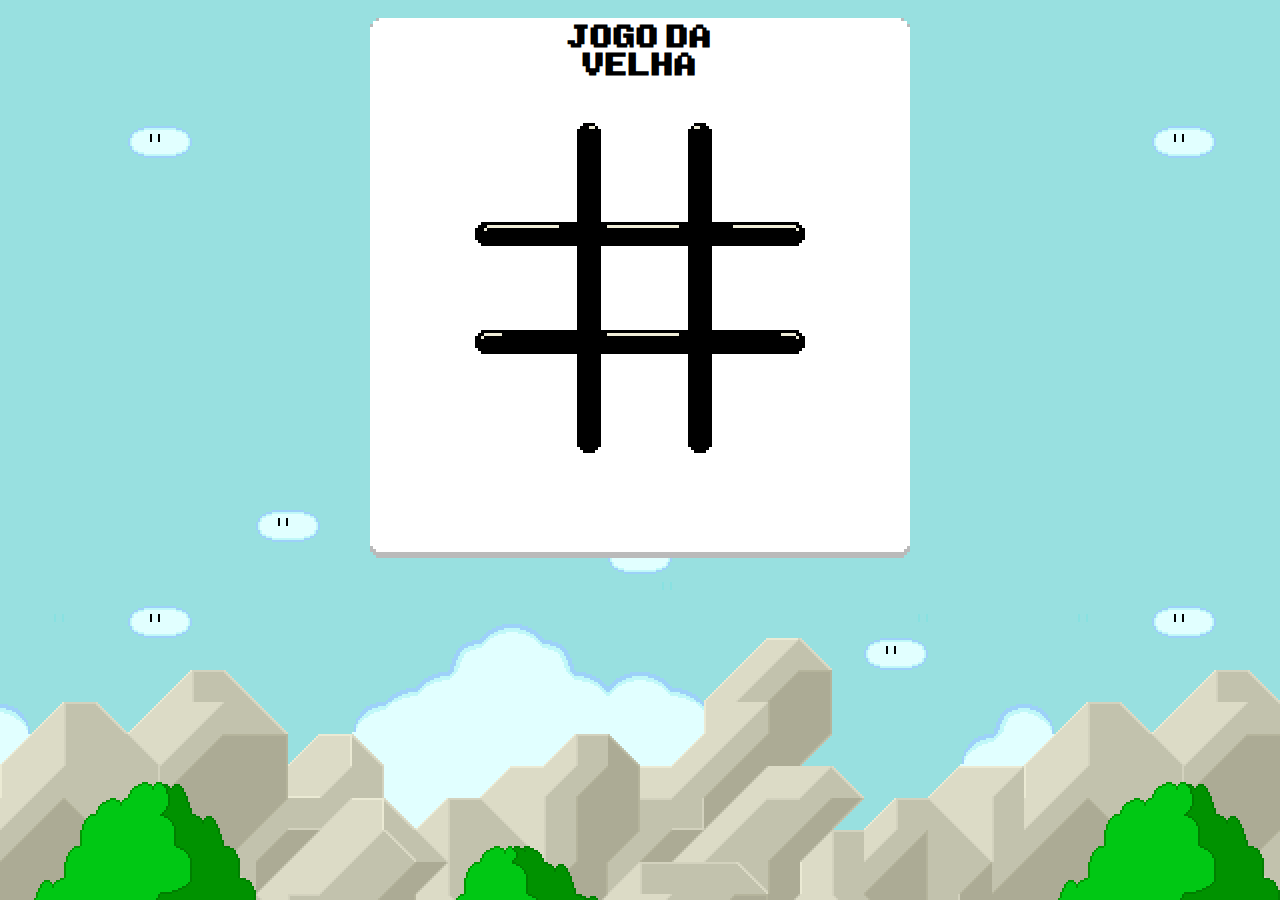
<file: Jogo da Velha/index.html>
<!DOCTYPE html>
<html lang="en">

<head>
    <meta charset="UTF-8">
    <meta name="viewport" content="width=device-width, initial-scale=1.0">
    <title>Jogo da Velha</title>
    <link rel="shortcut icon" href="Mario.png" type="image/x-icon">
    <link rel="stylesheet" href="style.css">
    <script src="script.js"></script>
</head>

<body>
    <div id="titulo">
        <h1 style="text-align: center;">JOGO DA VELHA</h1>
    </div>
    <section id="container">
        <table>
            <tr>
                <td class="a" id="1" onclick="desenhar(this.id)"></td>
                <td class="a" id="2" onclick="desenhar(this.id)"></td>
                <td class="a" id="3" onclick="desenhar(this.id)"></td>
            </tr>
            <tr>
                <td class="a" id="4" onclick="desenhar(this.id)"></td>
                <td class="a" id="5" onclick="desenhar(this.id)"></td>
                <td class="a" id="6" onclick="desenhar(this.id)"></td>
            </tr>
            <tr>
                <td class="a" id="7" onclick="desenhar(this.id)"></td>
                <td class="a" id="8" onclick="desenhar(this.id)"></td>
                <td class="a" id="9" onclick="desenhar(this.id)"></td>
            </tr>
        </table>
    </section>
    <section>
        <div id="reiniciar"></div>
    </section>
</body>

</html>
</file>
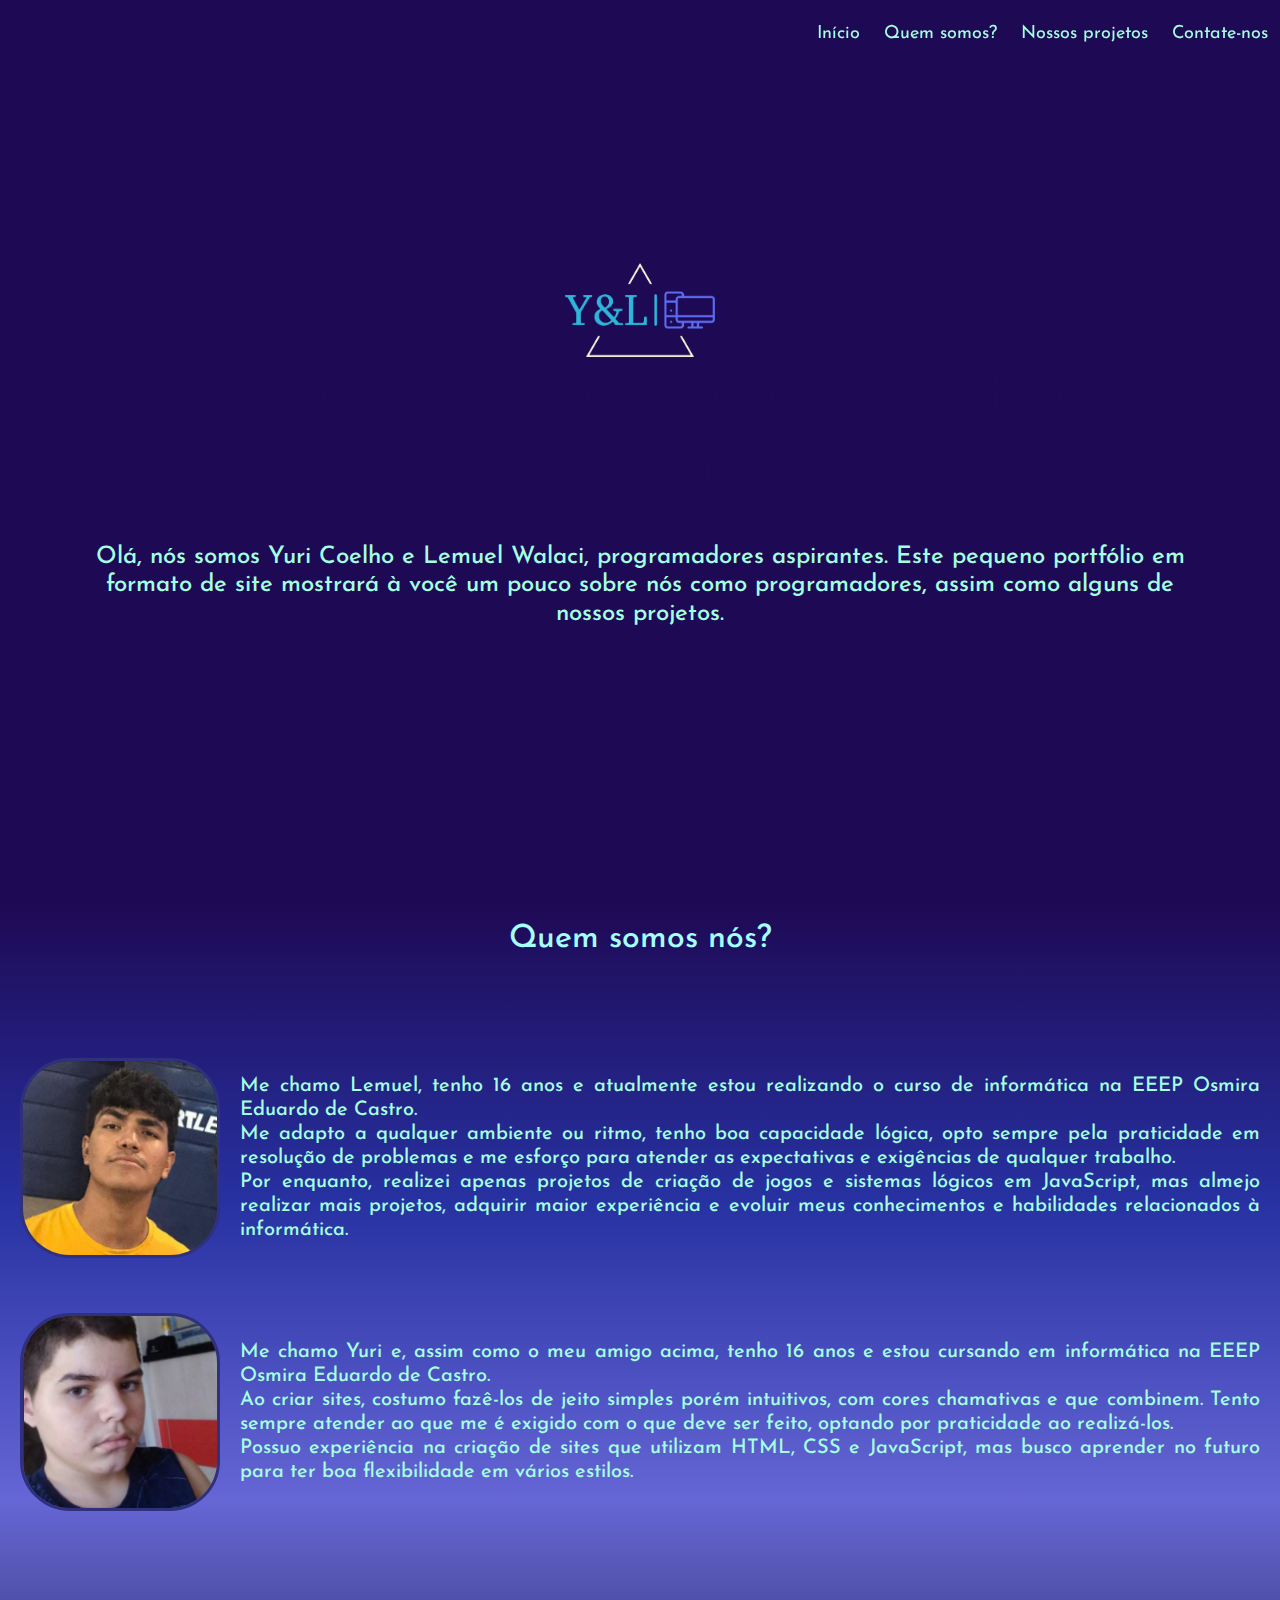
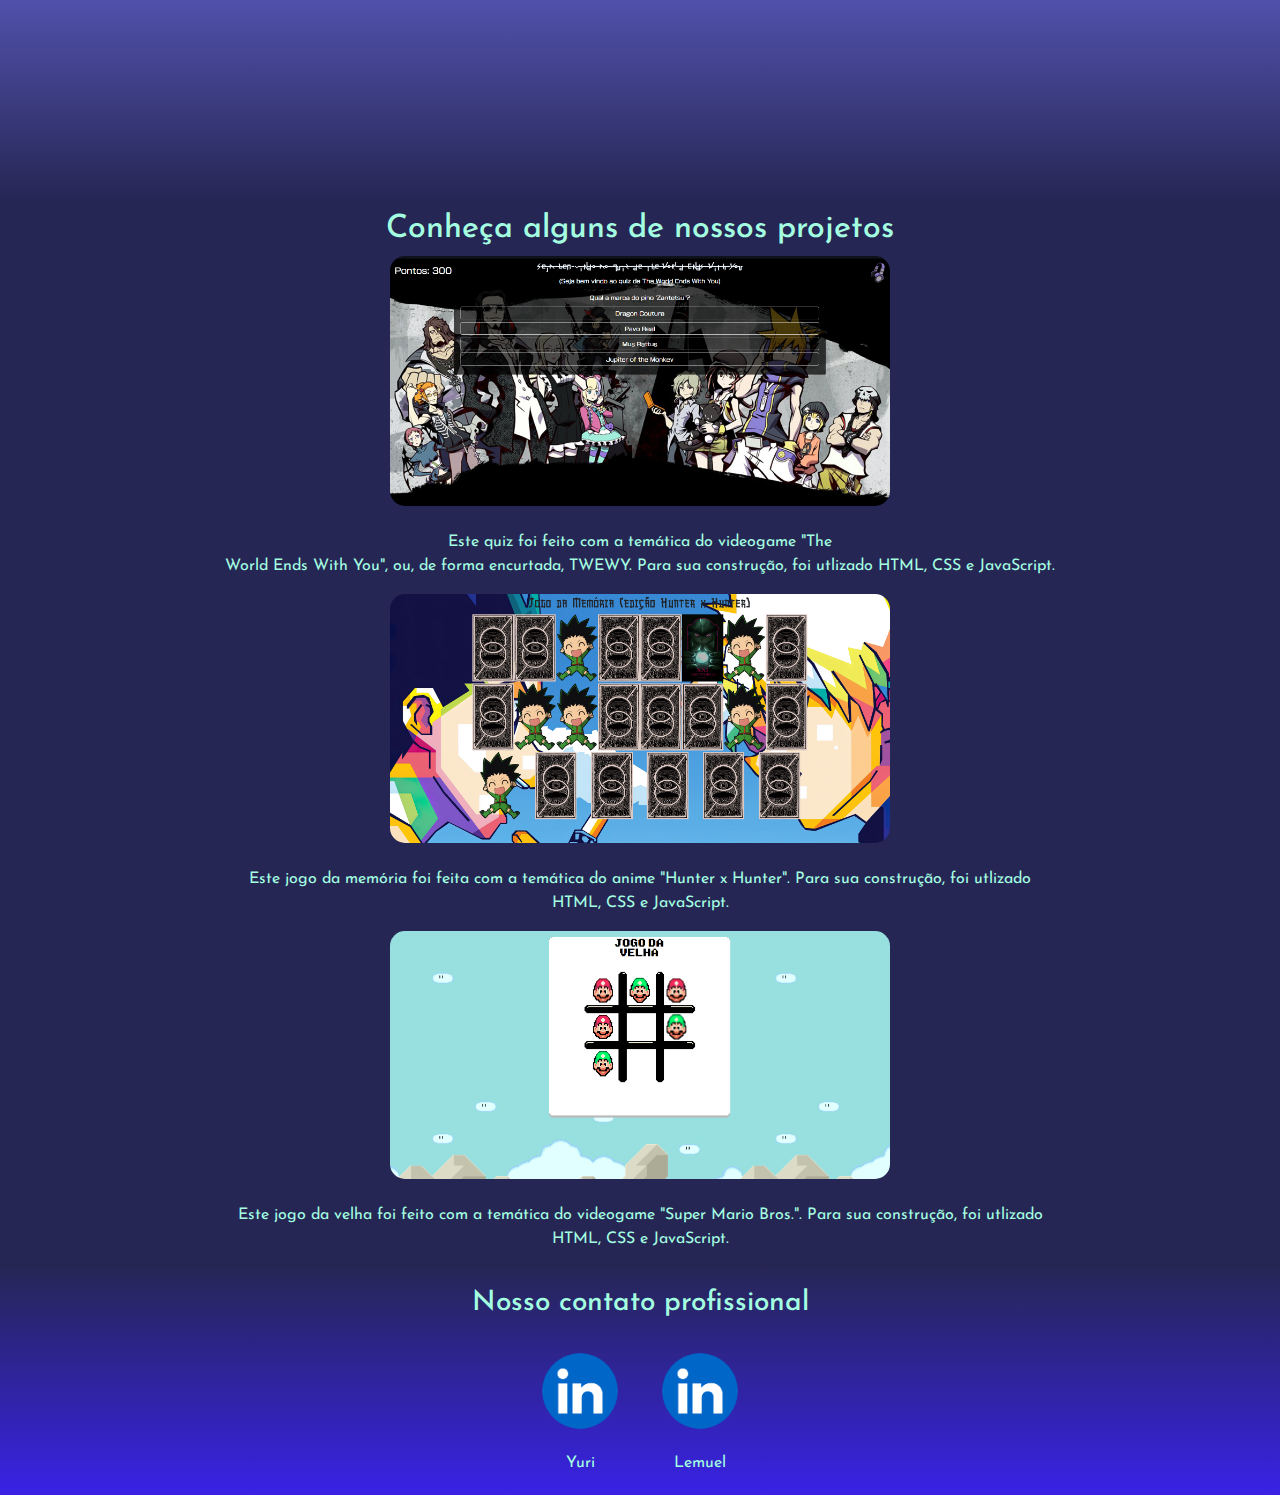
<file: portfolio.html>
<!DOCTYPE html>
<html lang="pt-br">

<head>
    <meta charset="UTF-8">
    <meta name="viewport" content="width=device-width, initial-scale=1.0">
    <title>Portfolio</title>
    <link rel="stylesheet" href="portfolio.css">
    <link href="https://cdn.jsdelivr.net/npm/bootstrap@5.3.3/dist/css/bootstrap.min.css" rel="stylesheet"
        integrity="sha384-QWTKZyjpPEjISv5WaRU9OFeRpok6YctnYmDr5pNlyT2bRjXh0JMhjY6hW+ALEwIH" crossorigin="anonymous">
    <!-- Ícone do site -->
    <link rel="shortcut icon" href="Imagens/site-icon.png" type="image/x-icon">
</head>

<body>
    <!-- Seção do header -->
    <div class="header">
        <div class="header-right">
            <a class="active" href="#inicio">Início</a>
            <a href="#quemsomos">Quem somos?</a>
            <a href="#projetos">Nossos projetos</a>
            <a href="#contatos">Contate-nos</a>
        </div>
    </div>

    <!-- Início -->
    <section id="inicio">
        <div id="home" class="home">
            <div class="container">
                <div class="home-content">
                    <img src="Imagens/logo-no-background.png" alt="Logo Transparente" id="logo">
                    <h1 data-text="Seja bem-vindo ao nosso portfólio virtual">
                        Seja bem-vindo ao nosso portfólio virtual
                    </h1>
                    <br>
                    <h4 style="color: rgb(164, 255, 225);">
                        Olá, nós somos Yuri Coelho e Lemuel Walaci, programadores aspirantes. Este pequeno
                        portfólio em formato de site mostrará à você um pouco sobre nós como programadores,
                        assim como alguns de nossos projetos.
                    </h4>
                </div>
            </div>
        </div>
    </section>

    <!-- Quem somos? -->
    <section id="quemsomos">
        <div>
            <h2>
                Quem somos nós?
            </h2>
        </div>
        <div id="criadores">
            <img src="Imagens/perfillemuel.jpg" alt="Lemuel PFP" id="pfplemuel">
            <br><br>
            <h5 style="text-align: justify;" id="plemuel">
                Me chamo Lemuel, tenho 16 anos e atualmente estou realizando o curso de informática na EEEP Osmira
                Eduardo de Castro.
                <br>
                Me adapto a qualquer ambiente ou ritmo, tenho boa capacidade lógica, opto sempre pela praticidade em
                resolução de problemas e me esforço para atender as expectativas e exigências de qualquer trabalho.
                <br>
                Por enquanto, realizei apenas projetos de criação de jogos e sistemas lógicos em JavaScript, mas almejo
                realizar mais projetos, adquirir maior experiência e evoluir meus conhecimentos e habilidades
                relacionados à informática.
            </h5>
        </div>
        <div class="horizontal-line"></div>
        <div id="criadores">
            <img src="Imagens/perfilyuri.png" alt="Yuri PFP" id="pfpyuri">
            <br><br>
            <h5 style="text-align: justify;" id="pyuri">
                Me chamo Yuri e, assim como o meu amigo acima, tenho 16 anos e estou cursando em informática na EEEP
                Osmira Eduardo de
                Castro.
                <br>
                Ao criar sites, costumo fazê-los de jeito simples porém intuitivos, com cores chamativas e que combinem.
                Tento sempre atender ao que me é exigido com o que deve ser feito, optando por praticidade ao
                realizá-los.
                <br>
                Possuo experiência na criação de sites que utilizam HTML, CSS e JavaScript, mas busco aprender no futuro
                para ter boa flexibilidade em vários estilos.
            </h5>
        </div>
    </section>

    <!-- Projetos -->
    <section id="projetos">
        <br>
        <div id="proj">
            <h2>
                Conheça alguns de nossos projetos
            </h2>
            <a href="Quiz 07.05.2024/quiz.html" id="quizpic">
                <img src="Imagens/twewy.png" alt="Quiz TWEWY" width="500px">
            </a>
            <br><br>
            <p id="quiztext">
                Este quiz foi feito com a temática do videogame "The <br> World Ends With You", ou, de forma encurtada,
                TWEWY. Para sua construção, foi utlizado HTML, CSS e JavaScript.
            </p>
            <a href="Jogo da Memória/jdm.html" id="jdmpic">
                <img src="Imagens/hxh.png" alt="JDM HxH" width="500px">
            </a>
            <br><br>
            <p id="jdmtext">
                Este jogo da memória foi feita com a temática do anime "Hunter x Hunter". Para sua construção, foi
                utlizado <br> HTML, CSS e JavaScript.
            </p>
            <a href="Jogo da Velha/index.html" id="jdvpic">
                <img src="Imagens/mario.png" alt="JDV Mario Bros" width="500px">
            </a>
            <br><br>
            <p id="jdvtext">
                Este jogo da velha foi feito com a temática do videogame "Super Mario Bros.". Para sua construção, foi
                utlizado <br> HTML, CSS e JavaScript.
            </p>
        </div>
    </section>

    <!-- Footer / Contate-nos -->
    <footer id="contatos">
        <div>
            <h3 style="text-align: center;">
                Nosso contato profissional
            </h3>
            <div class="contact-container">
                <a href="https://www.linkedin.com/in/yuri-oliveira-coelho-5524922a3" id="yuric">
                    <img src="Imagens/linkedin-logo.png" alt="Logo LinkedIn" width="100px">
                    <figcaption>Yuri</figcaption>
                </a>
                <a href="https://www.linkedin.com/in/lemuel-walaci-b656b12a5" id="lemuelc">
                    <img src="Imagens/linkedin-logo.png" alt="Logo LinkedIn" width="100px">
                    <figcaption>Lemuel</figcaption>
                </a>
            </div>
        </div>
    </footer>
</body>

</html>
</file>
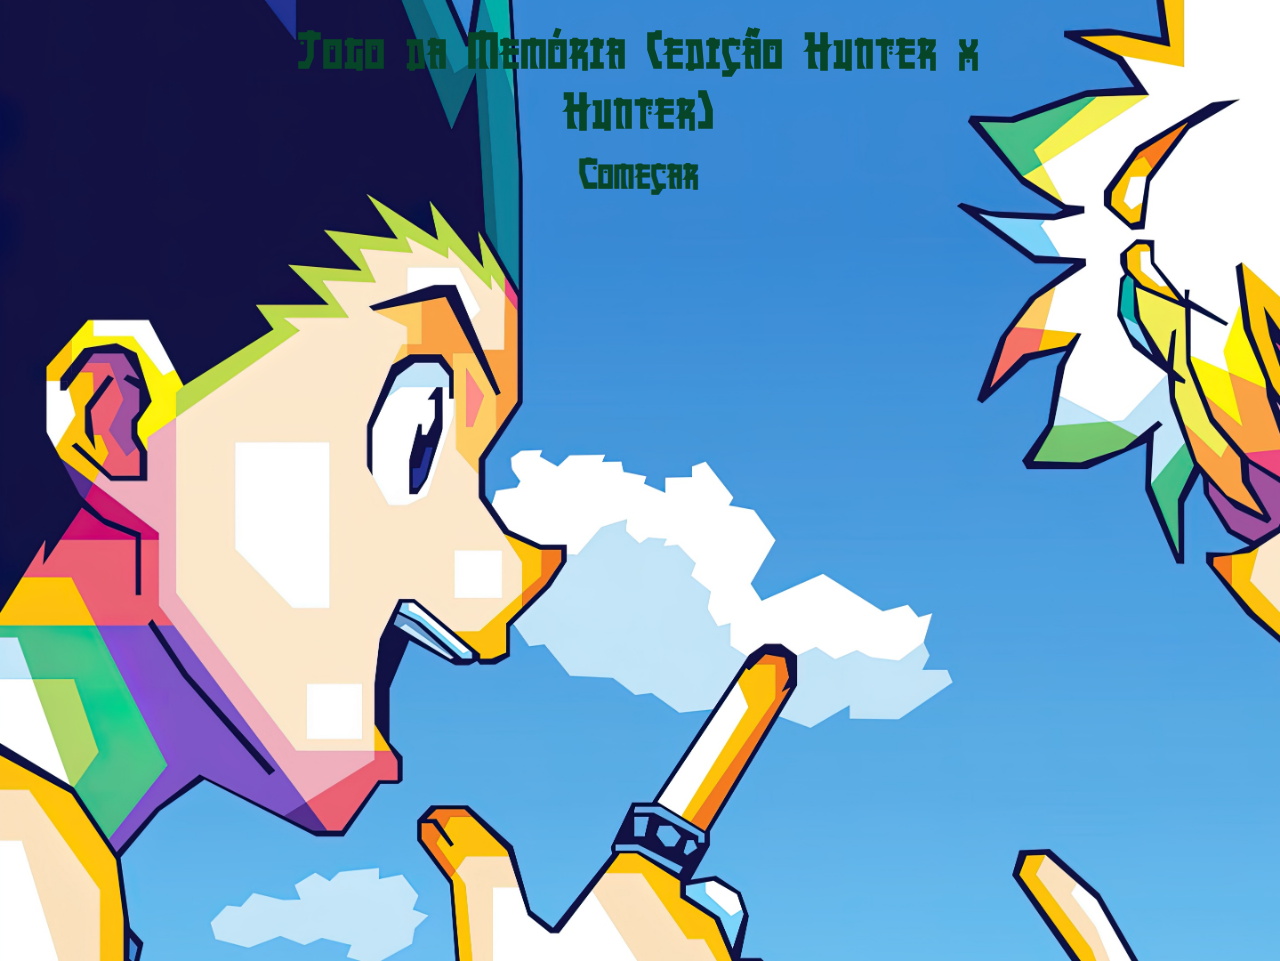
<file: Jogo da Memória/jdm.html>
<!DOCTYPE html>
<html lang="pt-br">

<head>
  <meta charset="UTF-8">
  <meta name="viewport" content="width=device-width, initial-scale=1.0">
  <title>Jogo da Memória</title>
</head>

<body class="page">

  <header>
    <h1 class="points"></h1>
    <h1 class="title">Jogo da Memória (edição Hunter x Hunter)</h1>
  </header>

  <div class="inicio">
    <div class="starter">
      <h1>Começar</h1>
    </div>
  </div>

  <table class="tabela">
    <tr class="first"></tr>
    <tr class="second"></tr>
    <tr class="third"></tr>
  </table>

</body>

<link rel="stylesheet" href="jdm.css">
<script src="jdm.js"></script>

</html>
</file>
<file: Jogo da Velha/style.css>
@font-face {
    font-family: "Super Mario World";
    src: url(Super-Mario-World.ttf);;
}
body{
    font-family: "Super Mario World";
    font-size: 0.8em;
    display: block;
    margin-left: auto;
    margin-right: auto;
    background-color: gainsboro;
    background-image: url(background.png);
    background-repeat: repeat-x;

}
#container{
    margin: auto;
    display: flex;
    justify-content: center;
    background-image: url(fundobranco.png);
    width: 540px;
    height: 540px;
}
#titulo{
    margin: auto;
    display: flex;
    justify-content: center;
    width: 200px;
    height: 10px;
}
table{
    margin: auto;
    width: 330px;
    height: 330px;
    background-image: url(./tabuleiro3x\(1\).png);
}
td{
    background-repeat: no-repeat;
    background-position: center;
}
#reiniciar{
    margin: auto;
    display: flex;
    font-family: "Super Mario World";
    margin-left: 927px;
    margin-top: -50px;
}
</file>
<file: portfolio.css>
* {
    margin: 0;
    padding: 0;
    box-sizing: border-box;
    scroll-behavior: smooth;
}

/* Fonte */
@font-face {
    font-family: "portfolio";
    src: url(JosefinSans-VariableFont_wght.ttf);
}

body {
    font-family: "portfolio" !important;
    font-size: 20px;
}

/* Tamanho da barra de scroll */
::-webkit-scrollbar {
    width: 15px;
}

/* Cor do fundo da barra de scroll */
::-webkit-scrollbar-track {
    background: #001843;
}

/* Cor e arredondamento da barra de scroll */
::-webkit-scrollbar-thumb {
    background: linear-gradient(rgb(26, 198, 178), rgb(73, 88, 255), rgb(38, 38, 85));
    border-radius: 10px;
}

.header {
    overflow: hidden;
    background-color: transparent;
    padding: 10px 0;
    position: fixed;
    top: 0;
    left: 0;
    width: 100%;
    z-index: 9999;
}

.header a {
    float: left;
    color: rgb(164, 255, 225);
    text-align: center;
    padding: 12px;
    text-decoration: none;
    font-size: 18px;
    line-height: 25px;
    border-radius: 5px;
    transition-duration: 1s;
}

.header img {
    border-radius: 10px;
}

#logo {
    width: 150px;
    padding: 0px;
    color: aliceblue;
    position: flex;

}

.header a:hover {
    background-color: #0d00ff;
    color: rgb(255, 255, 255);
    transition-duration: 1s;
}

.header a.logo:hover {
    background-color: transparent;
}

.header-right {
    float: right;
}

#inicio {
    background-color: rgb(30, 9, 84);
    height: 100vh;
    width: 100%;
    display: flex;
    align-items: center;
    justify-content: center;
    margin: 0;
    padding: 0;
}

.home-content h1 {
    font-size: 5vw;
    color: rgb(30, 9, 84);
    position: relative;
    overflow: hidden;
}

/* Código para realizar a animação */
.home-content h1::before {
    content: attr(data-text);
    position: absolute;
    top: 0;
    left: 0;
    width: 100%;
    height: 100%;
    background: linear-gradient(to right, #588ada, #18c5c8, #3f25ff, #11b4ca);
    -webkit-text-fill-color: transparent;
    -webkit-background-clip: text;
    /* Cria uma região de clipe que determina que parte de um elemento deve ser mostrado */
    clip-path: inset(0 100% 0 0);
    animation: animate 6s linear forwards;
}

@keyframes animate {

    0%,
    10% {
        clip-path: inset(0 100% 0 0);
    }

    70%,
    90%,
    100% {
        clip-path: inset(0 0 0 0);
    }
}

#inicio .home {
    text-align: center;
}

#quemsomos {
    background: linear-gradient(rgb(30, 9, 84), rgb(39, 49, 161), rgb(102, 102, 214), rgb(38, 38, 85));
    color: rgb(164, 255, 225);
    display: block;
    align-items: center;
    justify-content: center;
    height: 100vh;
    width: 100%;
    padding: 20px;
}

#quemsomos h2 {
    text-align: center;
    color: rgb(164, 255, 255);
    margin-bottom: 100px;
}

#criadores {
    display: flex;
    align-items: center;
    margin-bottom: 55px;
}

#criadores img {
    margin-right: 20px;
}

#criadores h5 {
    margin: 0;
}

#pfplemuel {
    width: 200px;
    border: 3px rgb(48, 48, 125) solid;
    border-radius: 50px;
    position: relative;
    transition-duration: 0.5s;
}

#pfpyuri {
    width: 200px;
    border: 3px rgb(48, 48, 125) solid;
    border-radius: 50px;
    position: relative;
    transition-duration: 0.5s;
}

#pyuri {
    bottom: 30px;
}

#quemsomos img:hover {
    transition-duration: 0.5s;
    scale: 1.05;
}

#projetos {
    background: rgb(38, 38, 85);
    color: rgb(164, 255, 225);
    height: 100%;
    width: 100%;
    display: flex;
    align-items: center;
    justify-content: center;
}

#projetos h2 {
    text-align: center;
    color: rgb(164, 255, 225);
    margin-top: 10px;
}

#projetos #proj {
    text-align: center;
}

#projetos #proj img {
    border-radius: 15px;
    transition-duration: 0.5s;
}

#projetos #proj img:hover {
    transition-duration: 0.5s;
    scale: 1.05;
}

#contatos {
    height: 25%;
    width: 100%;
    background: linear-gradient(rgb(38, 38, 85), rgb(57, 34, 230));
    color: rgb(164, 255, 225);
    display: flex;
    flex-direction: column;
    align-items: center;
    justify-content: center;
    margin: 0;
    padding: 20px 0;
    box-sizing: border-box;
}

#contatos h3 {
    margin-bottom: 20px;
}

.contact-container {
    display: flex;
    flex-wrap: wrap;
    justify-content: center;
    gap: 20px;
}

#contatos a {
    text-decoration: none;
    color: rgb(164, 255, 225);
    display: flex;
    flex-direction: column;
    align-items: center;
}

#contatos img {
    width: 100px;
    height: auto;
}

#contatos figcaption {
    text-align: center;
    margin-top: 10px;
}

@media (max-width: 768px) {

    .header,
    #inicio,
    #contatos,
    #quemsomos,
    #projetos {
        font-size: 20px;
        height: 100%;
    }

    .header {
        max-height: 10vh;
    }

    .header a {
        font-size: 13px;
    }

    #inicio {
        height: 100vh;
    }

    .home-content h1 {
        font-size: 15vw;
    }

    #quemsomos {
        display: block;
    }

    #contatos {
        padding: 10px 0;
    }

    .contact-container {
        flex-direction: column;
    }

    #contatos a {
        margin-bottom: 20px;
    }

    #proj {
        font-size: 18px;
    }

    #proj img {
        width: 370px;
    }
}
</file>
<file: Jogo da Memória/jdm.css>
@font-face {
    font-family: fontehxh;
    src: url(hxh_font/Manga.otf);
}

@keyframes jump {
    0% {
        transform: translateY(0);
    }

    50% {
        transform: translateY(-20px);
    }

    100% {
        transform: translateY(0);
    }
}

.alinha {
    display: flex;
    align-content: center;
    justify-content: center;
}

h1 {
    margin: 0;
    font-family: fontehxh;
}

.title {
    font-size: 50px;
}

body {
    background-image: url(Imagens/hunter-x-hunter-gon-3840x2160-10429.jpg);
    height: 105vh;
    background-size: cover;
    background-repeat: no-repeat;
    color: rgb(7, 69, 40);
}

.flip-container {
    width: 135px;
    height: 235px;
    perspective: 1000px;
}

.flipper {
    width: 100%;
    height: 100%;
    transition: transform 0.5s;
    transform-style: preserve-3d;
    position: relative;
}

.flip {
    transform: rotateY(180deg);
}

.front,
.back {
    position: absolute;
    width: 100%;
    height: 100%;
    backface-visibility: hidden;
}

.back {
    transform: rotateY(180deg);
}

.imagens {
    width: 100%;
    height: 100%;
    object-fit: cover;
    border-radius: 6px;
}

.tabela,
.inicio {
    display: flex;
    justify-content: center;
    align-items: center;
}

.happy {
    size: 50%;
    animation: jump 1s ease infinite;
    margin-top: 5%;
}

header {
    display: grid;
    grid-template-columns: 1fr 4fr 1fr;
    padding: 10px;
}

.title {
    text-align: center;
    grid-column: 2;
}

.points {
    text-align: left;
}

.starter {
    font-size: 20px;
    transition: transform 0.3s ease, font-size 0.3s ease;
}

.starter:hover {
    transform: translateY(-10px);
    font-size: 24px;
}
</file>
